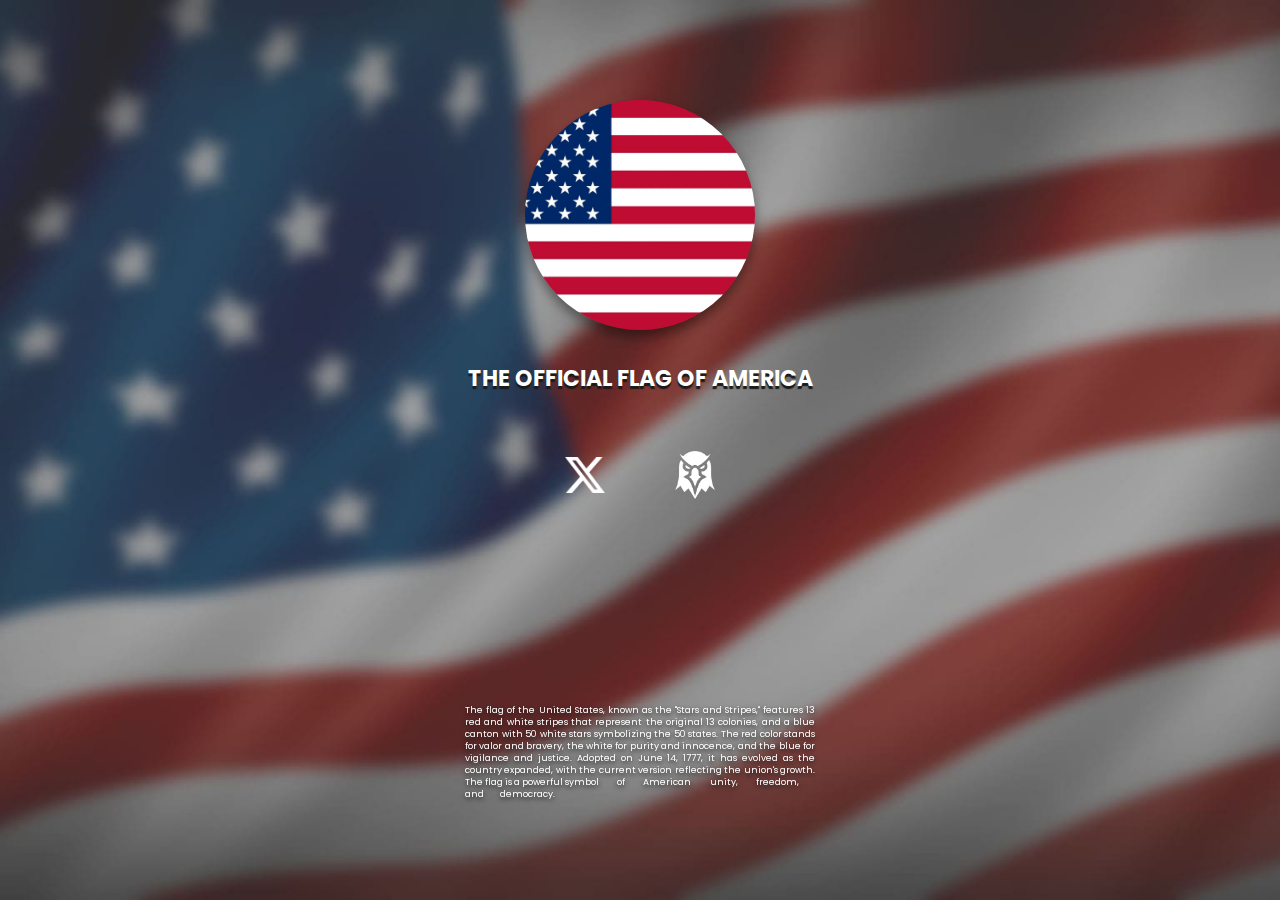
<file: index.html>
<!DOCTYPE html>
<html lang="en">
  <head>
    <meta charset="UTF-8">

    <title>&dollar;USAFLAG</title>

    <link rel="stylesheet" href="flag.css">

    <link rel="icon" href="flag-tab-icon.ico" type="image/x-icon">

    <link rel="preconnect" href="https://fonts.googleapis.com">
    <link rel="preconnect" href="https://fonts.gstatic.com" crossorigin>
    <link href="https://fonts.googleapis.com/css2?family=Poppins:ital,wght@0,100;0,200;0,300;0,400;0,500;0,600;0,700;0,800;0,900;1,100;1,200;1,300;1,400;1,500;1,600;1,700;1,800;1,900&display=swap" rel="stylesheet">
  </head>

  <body>
    <div class="body-container">

      <!--Flag Logo Container-->
      <div class="flag-logo-hover">
        <img class="flag-logo" src="flag-logo.jpg">
      </div>

      <!--Title Container-->
      <div class="official-text">
        <b>THE OFFICIAL FLAG OF AMERICA</b>
      </div>

      <!--Icons Container-->
      <div class="icons">
        <a href="https://x.com/usaflagsolana" target="_blank">
          <img class="x-logo" src="x-logo.png">
        </a>
        
        <a href="" target="_blank">
          <img class="ds-logo" src="ds-logo.png">
        </a>
      </div>

      <!--Button Container-->
      <div class="contract-ad-container">
        <a href="" target="_blank">
          <b></b>
        </a>
      </div>

      <div class="description-text">
        The flag of the United States, known as the "Stars and Stripes," features 13 
        red and white stripes that represent the original 13 colonies, and a blue 
        canton with 50 white stars symbolizing the 50 states. The red color stands 
        for valor and bravery, the white for purity and innocence, and the blue for 
        vigilance and justice. Adopted on June 14, 1777, it has evolved as the 
        country expanded, with the current version reflecting the union's growth. 
        The flag is a powerful symbol&nbsp;&nbsp;&nbsp;&nbsp;&nbsp;&nbsp;&nbsp;&nbsp; of&nbsp;&nbsp;&nbsp;&nbsp;&nbsp;&nbsp;&nbsp;&nbsp; American&nbsp;&nbsp;&nbsp;&nbsp;&nbsp;&nbsp;&nbsp;&nbsp; unity,&nbsp;&nbsp;&nbsp;&nbsp;&nbsp;&nbsp;&nbsp;&nbsp; freedom,&nbsp;&nbsp;&nbsp;&nbsp;&nbsp;&nbsp;&nbsp;&nbsp; and&nbsp;&nbsp;&nbsp;&nbsp;&nbsp;&nbsp;&nbsp; democracy.
      </div>
    </div>
  </body>
</html>
</file>
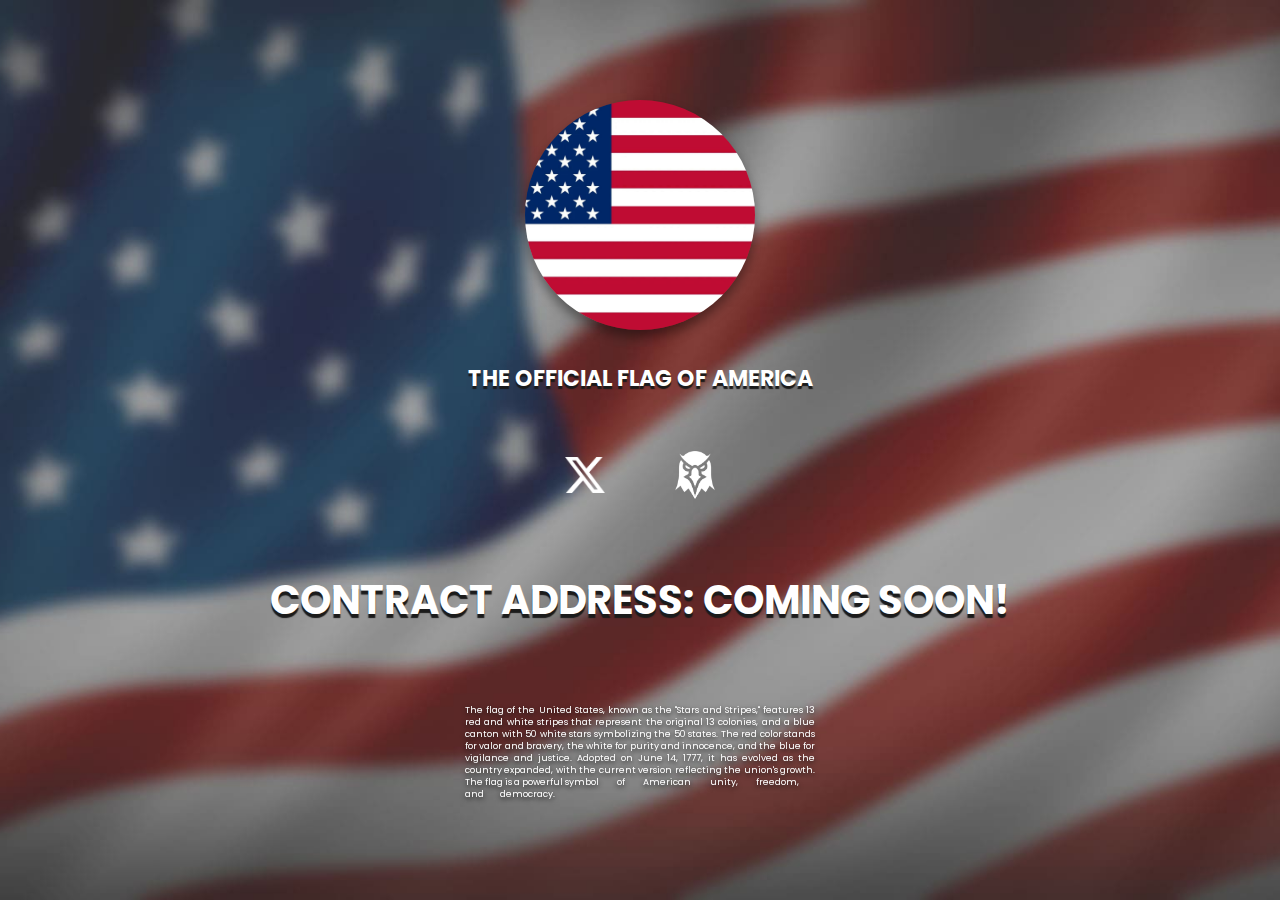
<file: flag.html>
<!DOCTYPE html>
<html lang="en">
  <head>
    <meta charset="UTF-8">

    <title>&dollar;USAFLAG</title>

    <link rel="stylesheet" href="flag.css">

    <link rel="icon" href="flag-tab-icon.ico" type="image/x-icon">

    <link rel="preconnect" href="https://fonts.googleapis.com">
    <link rel="preconnect" href="https://fonts.gstatic.com" crossorigin>
    <link href="https://fonts.googleapis.com/css2?family=Poppins:ital,wght@0,100;0,200;0,300;0,400;0,500;0,600;0,700;0,800;0,900;1,100;1,200;1,300;1,400;1,500;1,600;1,700;1,800;1,900&display=swap" rel="stylesheet">
  </head>

  <body>
    <div class="body-container">

      <!--Flag Logo Container-->
      <div class="flag-logo-hover">
        <img class="flag-logo" src="flag-logo.jpg">
      </div>

      <!--Title Container-->
      <div class="official-text">
        <b>THE OFFICIAL FLAG OF AMERICA</b>
      </div>

      <!--Icons Container-->
      <div class="icons">
        <a href="https://x.com/usaflagsolana" target="_blank">
          <img class="x-logo" src="x-logo.png">
        </a>
        
        <a href="" target="_blank">
          <img class="ds-logo" src="ds-logo.png">
        </a>
      </div>

      <!--Button Container-->
      <div class="contract-ad-container">
        <a href="" target="_blank">
          <b>CONTRACT ADDRESS&colon; COMING SOON!</b>
        </a>
      </div>

      <div class="description-text">
        The flag of the United States, known as the "Stars and Stripes," features 13 
        red and white stripes that represent the original 13 colonies, and a blue 
        canton with 50 white stars symbolizing the 50 states. The red color stands 
        for valor and bravery, the white for purity and innocence, and the blue for 
        vigilance and justice. Adopted on June 14, 1777, it has evolved as the 
        country expanded, with the current version reflecting the union's growth. 
        The flag is a powerful symbol&nbsp;&nbsp;&nbsp;&nbsp;&nbsp;&nbsp;&nbsp;&nbsp; of&nbsp;&nbsp;&nbsp;&nbsp;&nbsp;&nbsp;&nbsp;&nbsp; American&nbsp;&nbsp;&nbsp;&nbsp;&nbsp;&nbsp;&nbsp;&nbsp; unity,&nbsp;&nbsp;&nbsp;&nbsp;&nbsp;&nbsp;&nbsp;&nbsp; freedom,&nbsp;&nbsp;&nbsp;&nbsp;&nbsp;&nbsp;&nbsp;&nbsp; and&nbsp;&nbsp;&nbsp;&nbsp;&nbsp;&nbsp;&nbsp; democracy.
      </div>
    </div>
  </body>
</html>
</file>
<file: flag.css>
body {
  font-family: Poppins, Arial;
  background-color: red;
  margin: 0;
  background-image: url(flag-background.jpg);
  background-repeat: no-repeat;
  background-position: center;
  background-attachment: fixed;
  background-size: cover;
}

.body-container {
  display: flex;
  flex-direction: column;
  align-items: center;
}

.flag-logo-hover {
  margin-top: 100px;
  margin-bottom: 25px;
}

.flag-logo {
  width: 230px;
  height: 230px;
  object-fit: cover;
  border-radius: 115px;
  cursor: pointer;
  box-shadow: 0px 7px 12px rgba(0, 0, 0, 0.4);
  transition: width 0.5s, border-radius 0.5s;
}

.flag-logo:hover {
  width: 420px;
  border-radius: 20px;
}

.official-text {
  color: white;
  font-size: 22px;
  margin-bottom: 35px;
  text-shadow: 0px 3px 1px rgb(27, 27, 27);
}

.icons {
  margin-top: 20px;
  width: 180px;
  height: 50px;
  display: flex;
  justify-content: space-between;
  align-items: center;
}

.icons a {
  display: flex;
  align-items: center;
  height: 50px;
}

.x-logo, .ds-logo {
  display: flex;
  justify-content: center;
  cursor: pointer;
  width: 40px;
}

.x-logo {
  padding-top: 5px;
  padding-bottom: 5px;
  padding-left: 5px;
  margin-left: 10px;
  margin-top: 10px;
  margin-bottom: 10px;
  transition: width 0.1s, padding-top 0.1s, padding-bottom 0.1s, padding-left 0.1s,
              margin-top 0.1s, margin-bottom 0.1s, margin-left 0.1s;
}

.x-logo:hover {
  width: 48px;
  padding-top: 0;
  padding-bottom: 0;
  padding-left: 0;
  margin-left: 12px;
  margin-top: 12px;
  margin-bottom: 13px;
}

.ds-logo {
  padding-top: 5px;
  padding-bottom: 5px;
  padding-right: 5px;
  margin-right: 10px;
  margin-top: 10px;
  margin-bottom: 10px;
  transition: width 0.1s, padding-top 0.1s, padding-bottom 0.1s, padding-right 0.1s,
              margin-top 0.1s, margin-bottom 0.1s, margin-right 0.1s;
}

.ds-logo:hover {
  width: 48px;
  padding-top: 0;
  padding-bottom: 0;
  padding-right: 0;
  margin-right: 11px;
  margin-top: 10px;
  margin-bottom: 11px;
}


.contract-ad-container {
  color: white;
  font-size: 40px;
  margin-bottom: 35px;
  text-shadow: 0px 4px 1px rgb(27, 27, 27);
  cursor: pointer;
  margin-top: 70px;
  transition: font-size 0.2s, margin-top 0.2s, padding-top 0.2s, box-shadow 0.2s;
  white-space: nowrap;
}

.contract-ad-container:hover {
  font-size: 45px;
  margin-top: 55px;
  padding-top: 15px;
  text-shadow: 0px 3px 1px rgb(27, 27, 27);
}

.contract-ad-container a {
  text-decoration: none;
  color: white;
}

.contract-ad-container a:visited {
  color: white;
}

.description-text {
  margin-top: 20px;
  padding-top: 15px;
  color: white;
  font-size: 9px;
  width: 350px;
  text-align: justify;
  line-height: 12px;
  text-shadow: 0px 2px 5px rgb(27, 27, 27);
  position: fixed;
  bottom: 100px;
}
</file>
